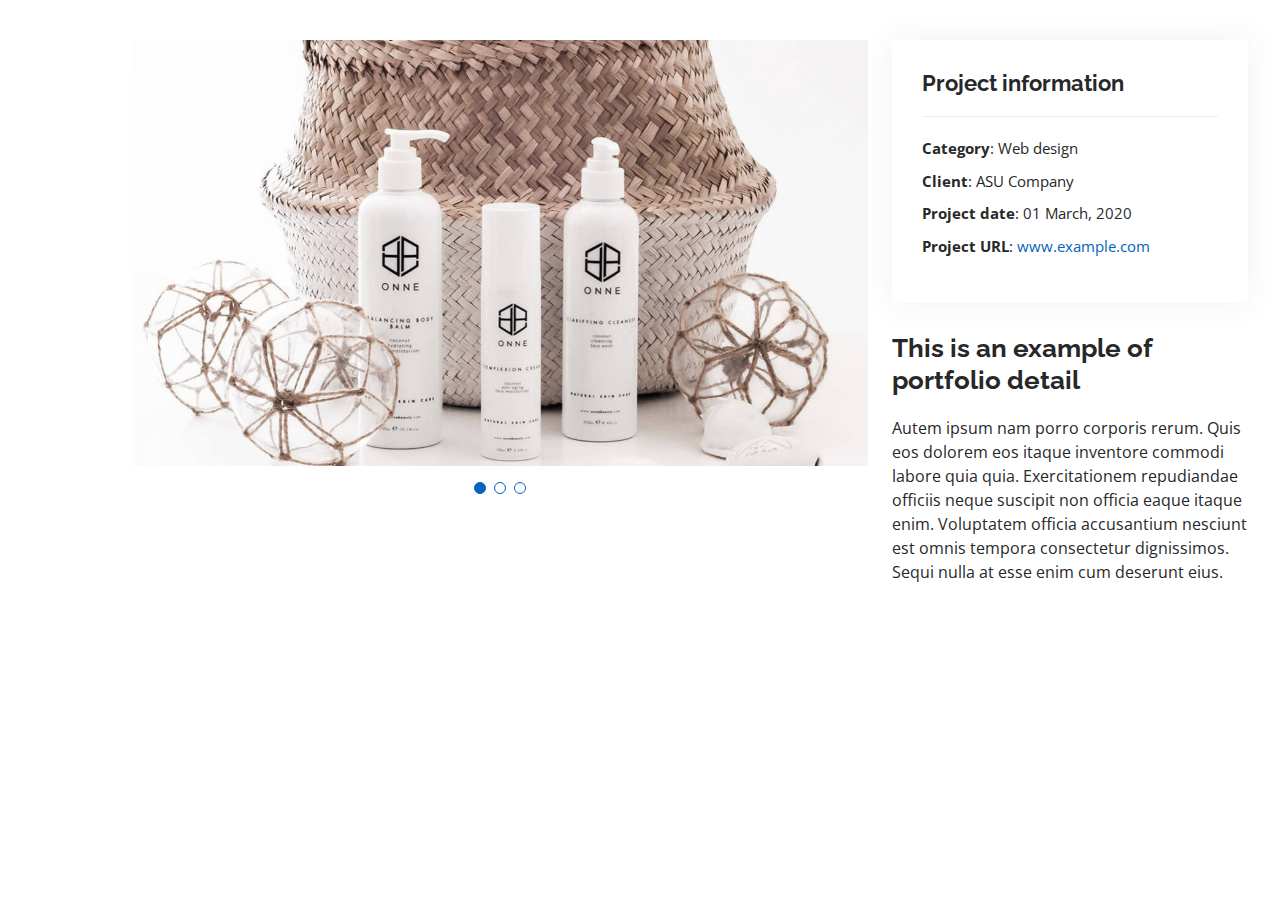
<file: portfolio-details.html>
<!DOCTYPE html>
<html lang="en">

<head>
  <meta charset="utf-8">
  <meta content="width=device-width, initial-scale=1.0" name="viewport">

  <title>Portfolio Details - Personal Bootstrap Template</title>
  <meta content="" name="description">
  <meta content="" name="keywords">

  <!-- Favicons -->
  <link href="assets/img/favicon.png" rel="icon">
  <link href="assets/img/apple-touch-icon.png" rel="apple-touch-icon">

  <!-- Google Fonts -->
  <link href="https://fonts.googleapis.com/css?family=Open+Sans:300,300i,400,400i,600,600i,700,700i|Raleway:300,300i,400,400i,500,500i,600,600i,700,700i|Poppins:300,300i,400,400i,500,500i,600,600i,700,700i" rel="stylesheet">

  <!-- Vendor CSS Files -->
  <link href="assets/vendor/aos/aos.css" rel="stylesheet">
  <link href="assets/vendor/bootstrap/css/bootstrap.min.css" rel="stylesheet">
  <link href="assets/vendor/bootstrap-icons/bootstrap-icons.css" rel="stylesheet">
  <link href="assets/vendor/boxicons/css/boxicons.min.css" rel="stylesheet">
  <link href="assets/vendor/glightbox/css/glightbox.min.css" rel="stylesheet">
  <link href="assets/vendor/swiper/swiper-bundle.min.css" rel="stylesheet">

  <!-- Template Main CSS File -->
  <link href="assets/css/style.css" rel="stylesheet">

  <!-- =======================================================
  * Template Name: MyResume - v4.10.0
  * Template URL: https://bootstrapmade.com/free-html-bootstrap-template-my-resume/
  * Author: BootstrapMade.com
  * License: https://bootstrapmade.com/license/
  ======================================================== -->
</head>

<body>

  <main id="main">

    <!-- ======= Portfolio Details Section ======= -->
    <section id="portfolio-details" class="portfolio-details">
      <div class="container">

        <div class="row gy-4">

          <div class="col-lg-8">
            <div class="portfolio-details-slider swiper">
              <div class="swiper-wrapper align-items-center">

                <div class="swiper-slide">
                  <img src="assets/img/portfolio/portfolio-details-1.jpg" alt="">
                </div>

                <div class="swiper-slide">
                  <img src="assets/img/portfolio/portfolio-details-2.jpg" alt="">
                </div>

                <div class="swiper-slide">
                  <img src="assets/img/portfolio/portfolio-details-3.jpg" alt="">
                </div>

              </div>
              <div class="swiper-pagination"></div>
            </div>
          </div>

          <div class="col-lg-4">
            <div class="portfolio-info">
              <h3>Project information</h3>
              <ul>
                <li><strong>Category</strong>: Web design</li>
                <li><strong>Client</strong>: ASU Company</li>
                <li><strong>Project date</strong>: 01 March, 2020</li>
                <li><strong>Project URL</strong>: <a href="#">www.example.com</a></li>
              </ul>
            </div>
            <div class="portfolio-description">
              <h2>This is an example of portfolio detail</h2>
              <p>
                Autem ipsum nam porro corporis rerum. Quis eos dolorem eos itaque inventore commodi labore quia quia. Exercitationem repudiandae officiis neque suscipit non officia eaque itaque enim. Voluptatem officia accusantium nesciunt est omnis tempora consectetur dignissimos. Sequi nulla at esse enim cum deserunt eius.
              </p>
            </div>
          </div>

        </div>

      </div>
    </section><!-- End Portfolio Details Section -->

  </main><!-- End #main -->

  <div id="preloader"></div>
  <a href="#" class="back-to-top d-flex align-items-center justify-content-center"><i class="bi bi-arrow-up-short"></i></a>

  <!-- Vendor JS Files -->
  <script src="assets/vendor/purecounter/purecounter_vanilla.js"></script>
  <script src="assets/vendor/aos/aos.js"></script>
  <script src="assets/vendor/bootstrap/js/bootstrap.bundle.min.js"></script>
  <script src="assets/vendor/glightbox/js/glightbox.min.js"></script>
  <script src="assets/vendor/isotope-layout/isotope.pkgd.min.js"></script>
  <script src="assets/vendor/swiper/swiper-bundle.min.js"></script>
  <script src="assets/vendor/typed.js/typed.min.js"></script>
  <script src="assets/vendor/waypoints/noframework.waypoints.js"></script>
  <script src="assets/vendor/php-email-form/validate.js"></script>

  <!-- Template Main JS File -->
  <script src="assets/js/main.js"></script>

</body>

</html>
</file>
<file: assets/css/style.css>
/**
* Template Name: MyResume - v4.10.0
* Template URL: https://bootstrapmade.com/free-html-bootstrap-template-my-resume/
* Author: BootstrapMade.com
* License: https://bootstrapmade.com/license/
*/

/*--------------------------------------------------------------
# General
--------------------------------------------------------------*/
body {
  font-family: "Open Sans", sans-serif;
  color: #272829;
}

a {
  color: #0563bb;
  text-decoration: none;
}

a:hover {
  color: #067ded;
  text-decoration: none;
}

h1,
h2,
h3,
h4,
h5,
h6 {
  font-family: "Raleway", sans-serif;
}

/*--------------------------------------------------------------
# Back to top button
--------------------------------------------------------------*/
.back-to-top {
  position: fixed;
  visibility: hidden;
  opacity: 0;
  right: 15px;
  bottom: 15px;
  z-index: 996;
  background: #0563bb;
  width: 40px;
  height: 40px;
  border-radius: 50px;
  transition: all 0.4s;
}

.back-to-top i {
  font-size: 28px;
  color: #fff;
  line-height: 0;
}

.back-to-top:hover {
  background: #0678e3;
  color: #fff;
}

.back-to-top.active {
  visibility: visible;
  opacity: 1;
}

/*--------------------------------------------------------------
# Preloader
--------------------------------------------------------------*/
#preloader {
  position: fixed;
  top: 0;
  left: 0;
  right: 0;
  bottom: 0;
  z-index: 9999;
  overflow: hidden;
  background: #fff;
}

#preloader:before {
  content: "";
  position: fixed;
  top: calc(50% - 30px);
  left: calc(50% - 30px);
  border: 6px solid #0563bb;
  border-top-color: #fff;
  border-bottom-color: #fff;
  border-radius: 50%;
  width: 60px;
  height: 60px;
  -webkit-animation: animate-preloader 1s linear infinite;
  animation: animate-preloader 1s linear infinite;
}

@-webkit-keyframes animate-preloader {
  0% {
    transform: rotate(0deg);
  }

  100% {
    transform: rotate(360deg);
  }
}

@keyframes animate-preloader {
  0% {
    transform: rotate(0deg);
  }

  100% {
    transform: rotate(360deg);
  }
}

/*--------------------------------------------------------------
# Disable aos animation delay on mobile devices
--------------------------------------------------------------*/
@media screen and (max-width: 768px) {
  [data-aos-delay] {
    transition-delay: 0 !important;
  }
}

/*--------------------------------------------------------------
# Header
--------------------------------------------------------------*/
#header {
  position: fixed;
  top: 0;
  left: 0;
  bottom: 0;
  z-index: 9997;
  transition: all 0.5s;
  padding: 15px;
  overflow-y: auto;
}

@media (max-width: 991px) {
  #header {
    width: 300px;
    background: #fff;
    border-right: 1px solid #e6e9ec;
    left: -300px;
  }
}

@media (min-width: 991px) {
  #main {
    margin-left: 100px;
  }
}

/*--------------------------------------------------------------
# Navigation Menu
--------------------------------------------------------------*/
/**
* Desktop Navigation 
*/
.nav-menu {
  padding: 0;
  display: block;
}

.nav-menu * {
  margin: 0;
  padding: 0;
  list-style: none;
}

.nav-menu>ul>li {
  position: relative;
  white-space: nowrap;
}

.nav-menu a,
.nav-menu a:focus {
  display: flex;
  align-items: center;
  color: #45505b;
  padding: 10px 18px;
  margin-bottom: 8px;
  transition: 0.3s;
  font-size: 15px;
  border-radius: 50px;
  background: #f2f3f5;
  height: 56px;
  width: 100%;
  overflow: hidden;
  transition: 0.3s;
}

.nav-menu a i,
.nav-menu a:focus i {
  font-size: 20px;
}

.nav-menu a span,
.nav-menu a:focus span {
  padding: 0 5px 0 7px;
  color: #45505b;
}

@media (min-width: 992px) {

  .nav-menu a,
  .nav-menu a:focus {
    width: 56px;
  }

  .nav-menu a span,
  .nav-menu a:focus span {
    display: none;
    color: #fff;
  }
}

.nav-menu a:hover,
.nav-menu .active,
.nav-menu .active:focus,
.nav-menu li:hover>a {
  color: #fff;
  background: #0563bb;
}

.nav-menu a:hover span,
.nav-menu .active span,
.nav-menu .active:focus span,
.nav-menu li:hover>a span {
  color: #fff;
}

.nav-menu a:hover,
.nav-menu li:hover>a {
  width: 100%;
  color: #fff;
}

.nav-menu a:hover span,
.nav-menu li:hover>a span {
  display: block;
}

/**
* Mobile Navigation 
*/
.mobile-nav-toggle {
  position: fixed;
  right: 10px;
  top: 10px;
  z-index: 9998;
  border: 0;
  background: none;
  font-size: 28px;
  transition: all 0.4s;
  outline: none !important;
  line-height: 0;
  cursor: pointer;
  border-radius: 50px;
  padding: 5px;
}

.mobile-nav-toggle i {
  color: #45505b;
}

.mobile-nav-active {
  overflow: hidden;
}

.mobile-nav-active #header {
  left: 0;
}

.mobile-nav-active .mobile-nav-toggle {
  color: #fff;
  background-color: #0563bb;
}

/*--------------------------------------------------------------
# Hero Section
--------------------------------------------------------------*/
#hero {
  width: 100%;
  height: 100vh;
  background: url("../img/hero-bg.jpg") top right no-repeat;
  background-size: cover;
  position: relative;
}

@media (min-width: 992px) {
  #hero {
    padding-left: 160px;
  }
}

#hero:before {
  content: "";
  background: rgba(255, 255, 255, 0.8);
  position: absolute;
  bottom: 0;
  top: 0;
  left: 0;
  right: 0;
}

#hero h1 {
  margin: 0;
  font-size: 64px;
  font-weight: 700;
  line-height: 56px;
  color: #45505b;
}

#hero p {
  color: #45505b;
  margin: 15px 0 0 0;
  font-size: 26px;
  font-family: "Poppins", sans-serif;
}

#hero p span {
  color: #0563bb;
  letter-spacing: 1px;
}

#hero .social-links {
  margin-top: 30px;
}

#hero .social-links a {
  font-size: 24px;
  display: inline-block;
  color: #45505b;
  line-height: 1;
  margin-right: 20px;
  transition: 0.3s;
}

#hero .social-links a:hover {
  color: #0563bb;
}

@media (max-width: 992px) {
  #hero {
    text-align: center;
  }

  #hero h1 {
    font-size: 32px;
    line-height: 36px;
  }

  #hero p {
    margin-top: 10px;
    font-size: 20px;
    line-height: 24px;
  }
}

/*--------------------------------------------------------------
# Sections General
--------------------------------------------------------------*/
section {
  padding: 35px 0;
  overflow: hidden;
}

/*.section-bg {*/
/*  background: #f5f8fd;*/
/*}*/

.section-title {
  padding-bottom: 15px;
}

.section-title h2 {
  font-size: 32px;
  font-weight: bold;
  margin-bottom: 20px;
  padding-bottom: 20px;
  position: relative;
  color: #173b6c;
}

.section-title h2::after {
  content: "";
  position: absolute;
  display: block;
  width: 50px;
  height: 3px;
  background: #0563bb;
  bottom: 0;
  left: 0;
}

.section-title p {
  margin-bottom: 0;
}

/*--------------------------------------------------------------
# About
--------------------------------------------------------------*/
.about .content h3 {
  font-weight: 700;
  font-size: 26px;
  color: #728394;
}

.about .content ul {
  list-style: none;
  padding: 0;
}

.about .content ul li {
  margin-bottom: 20px;
  display: flex;
  align-items: center;
}

.about .content ul strong {
  margin-right: 10px;
}

.about .content ul i {
  font-size: 16px;
  margin-right: 5px;
  color: #0563bb;
  line-height: 0;
}

.about .content p:last-child {
  margin-bottom: 0;
}

/*--------------------------------------------------------------
# Facts
--------------------------------------------------------------*/
.facts .count-box {
  padding: 30px 30px 25px 30px;
  margin-top: 30px;
  width: 100%;
  position: relative;
  text-align: center;
  background: #fff;
}

.facts .count-box i {
  position: absolute;
  top: -25px;
  left: 50%;
  transform: translateX(-50%);
  font-size: 24px;
  background: #0563bb;
  color: #fff;
  border-radius: 50px;
  display: inline-flex;
  align-items: center;
  justify-content: center;
  width: 48px;
  height: 48px;
}

.facts .count-box span {
  font-size: 36px;
  display: block;
  font-weight: 600;
  color: #011426;
}

.facts .count-box p {
  padding: 0;
  margin: 0;
  font-family: "Raleway", sans-serif;
  font-size: 14px;
}

/*--------------------------------------------------------------
# Akills
--------------------------------------------------------------*/
.skills .progress {
  height: 60px;
  display: block;
  background: none;
  border-radius: 0;
}

.skills .progress .skill {
  padding: 10px 0;
  margin: 0;
  text-transform: uppercase;
  display: block;
  font-weight: 600;
  font-family: "Poppins", sans-serif;
  color: #45505b;
}

.skills .progress .skill .val {
  float: right;
  font-style: normal;
}

.skills .progress-bar-wrap {
  background: #f2f3f5;
}

.skills .progress-bar {
  width: 1px;
  height: 10px;
  transition: 0.9s;
  background-color: #0563bb;
}

/*--------------------------------------------------------------
# Resume
--------------------------------------------------------------*/
.resume .resume-title {
  font-size: 26px;
  font-weight: 700;
  margin-top: 20px;
  margin-bottom: 20px;
  color: #45505b;
}

.resume .resume-title_under_section_title {
  font-size: 26px;
  font-weight: 700;
  margin-top: 1px;
  margin-bottom: 20px;
  color: #45505b;
}

.resume .resume-item {
  padding: 0 0 20px 20px;
  margin-top: -2px;
  border-left: 2px solid #0563bb;
  position: relative;
}

.resume .resume-item h4 {
  line-height: 18px;
  font-size: 18px;
  font-weight: 600;
  text-transform: uppercase;
  font-family: "Poppins", sans-serif;
  color: #173b6c;
  margin-bottom: 10px;
}

.resume .resume-item h5 {
  font-size: 16px;
  background: #f7f8f9;
  padding: 5px 15px;
  display: inline-block;
  font-weight: 600;
  margin-bottom: 10px;
}

.resume .resume-item ul {
  padding-left: 20px;
}

.resume .resume-item ul li {
  padding-bottom: 10px;
}

.resume .resume-item:last-child {
  padding-bottom: 0;
}

.resume .resume-item::before {
  content: "";
  position: absolute;
  width: 16px;
  height: 16px;
  border-radius: 50px;
  left: -9px;
  top: 0;
  background: #fff;
  border: 2px solid #0563bb;
}

/*--------------------------------------------------------------
# Portfolio
--------------------------------------------------------------*/
.portfolio .portfolio-item {
  margin-bottom: 30px;
}

.portfolio #portfolio-flters {
  padding: 0;
  margin: 0 auto 25px auto;
  list-style: none;
  text-align: center;
  background: #fff;
  border-radius: 50px;
  padding: 2px 15px;
}

.portfolio #portfolio-flters li {
  cursor: pointer;
  display: inline-block;
  padding: 10px 15px;
  font-size: 14px;
  font-weight: 600;
  line-height: 1;
  text-transform: uppercase;
  color: #272829;
  margin-bottom: 5px;
  transition: all 0.3s ease-in-out;
}

.portfolio #portfolio-flters li:hover,
.portfolio #portfolio-flters li.filter-active {
  color: #0563bb;
}

.portfolio #portfolio-flters li:last-child {
  margin-right: 0;
}

.portfolio .portfolio-wrap {
  transition: 0.3s;
  position: relative;
  overflow: hidden;
  z-index: 1;
  background: rgba(69, 80, 91, 0.8);
}

.portfolio .portfolio-wrap::before {
  content: "";
  background: rgba(255, 255, 255, 0.7);
  position: absolute;
  left: 30px;
  right: 30px;
  top: 30px;
  bottom: 30px;
  transition: all ease-in-out 0.3s;
  z-index: 2;
  opacity: 0;
}

.portfolio .portfolio-wrap .portfolio-info {
  opacity: 0;
  position: absolute;
  top: 0;
  left: 0;
  right: 0;
  bottom: 0;
  text-align: center;
  z-index: 3;
  transition: all ease-in-out 0.3s;
  display: flex;
  flex-direction: column;
  justify-content: center;
  align-items: center;
}

.portfolio .portfolio-wrap .portfolio-info::before {
  display: block;
  content: "";
  width: 48px;
  height: 48px;
  position: absolute;
  top: 35px;
  left: 35px;
  border-top: 3px solid #d7dce1;
  border-left: 3px solid #d7dce1;
  transition: all 0.5s ease 0s;
  z-index: 9994;
}

.portfolio .portfolio-wrap .portfolio-info::after {
  display: block;
  content: "";
  width: 48px;
  height: 48px;
  position: absolute;
  bottom: 35px;
  right: 35px;
  border-bottom: 3px solid #d7dce1;
  border-right: 3px solid #d7dce1;
  transition: all 0.5s ease 0s;
  z-index: 9994;
}

.portfolio .portfolio-wrap .portfolio-info h4 {
  font-size: 20px;
  color: #45505b;
  font-weight: 600;
}

.portfolio .portfolio-wrap .portfolio-info p {
  color: #45505b;
  font-size: 14px;
  text-transform: uppercase;
  padding: 0;
  margin: 0;
}

.portfolio .portfolio-wrap .portfolio-links {
  text-align: center;
  z-index: 4;
}

.portfolio .portfolio-wrap .portfolio-links a {
  color: #45505b;
  margin: 0 2px;
  font-size: 28px;
  display: inline-block;
  transition: 0.3s;
}

.portfolio .portfolio-wrap .portfolio-links a:hover {
  color: #148af9;
}

.portfolio .portfolio-wrap:hover::before {
  top: 0;
  left: 0;
  right: 0;
  bottom: 0;
  opacity: 1;
}

.portfolio .portfolio-wrap:hover .portfolio-info {
  opacity: 1;
}

.portfolio .portfolio-wrap:hover .portfolio-info::before {
  top: 15px;
  left: 15px;
}

.portfolio .portfolio-wrap:hover .portfolio-info::after {
  bottom: 15px;
  right: 15px;
}

/*--------------------------------------------------------------
# Portfolio Details
--------------------------------------------------------------*/
.portfolio-details {
  padding-top: 40px;
}

.portfolio-details .portfolio-details-slider img {
  width: 100%;
}

.portfolio-details .portfolio-details-slider .swiper-pagination {
  margin-top: 20px;
  position: relative;
}

.portfolio-details .portfolio-details-slider .swiper-pagination .swiper-pagination-bullet {
  width: 12px;
  height: 12px;
  background-color: #fff;
  opacity: 1;
  border: 1px solid #0563bb;
}

.portfolio-details .portfolio-details-slider .swiper-pagination .swiper-pagination-bullet-active {
  background-color: #0563bb;
}

.portfolio-details .portfolio-info {
  padding: 30px;
  box-shadow: 0px 0 30px rgba(69, 80, 91, 0.08);
}

.portfolio-details .portfolio-info h3 {
  font-size: 22px;
  font-weight: 700;
  margin-bottom: 20px;
  padding-bottom: 20px;
  border-bottom: 1px solid #eee;
}

.portfolio-details .portfolio-info ul {
  list-style: none;
  padding: 0;
  font-size: 15px;
}

.portfolio-details .portfolio-info ul li+li {
  margin-top: 10px;
}

.portfolio-details .portfolio-description {
  padding-top: 30px;
}

.portfolio-details .portfolio-description h2 {
  font-size: 26px;
  font-weight: 700;
  margin-bottom: 20px;
}

.portfolio-details .portfolio-description p {
  padding: 0;
}

/*--------------------------------------------------------------
# Services
--------------------------------------------------------------*/
.services .icon-box {
  text-align: center;
  padding: 70px 20px 80px 20px;
  transition: all ease-in-out 0.3s;
  background: #fff;
  box-shadow: 0px 5px 90px 0px rgba(110, 123, 131, 0.05);
}

.services .icon-box .icon {
  margin: 0 auto;
  width: 100px;
  height: 100px;
  display: flex;
  align-items: center;
  justify-content: center;
  transition: ease-in-out 0.3s;
  position: relative;
}

.services .icon-box .icon i {
  font-size: 36px;
  transition: 0.5s;
  position: relative;
}

.services .icon-box .icon svg {
  position: absolute;
  top: 0;
  left: 0;
}

.services .icon-box .icon svg path {
  transition: 0.5s;
  fill: #f5f5f5;
}

.services .icon-box h4 {
  font-weight: 600;
  margin: 10px 0 15px 0;
  font-size: 22px;
}

.services .icon-box h4 a {
  color: #45505b;
  transition: ease-in-out 0.3s;
}

.services .icon-box p {
  line-height: 24px;
  font-size: 14px;
  margin-bottom: 0;
}

.services .icon-box:hover {
  border-color: #fff;
  box-shadow: 0px 0 35px 0 rgba(0, 0, 0, 0.08);
}

.services .iconbox-blue i {
  color: #47aeff;
}

.services .iconbox-blue:hover .icon i {
  color: #fff;
}

.services .iconbox-blue:hover .icon path {
  fill: #47aeff;
}

.services .iconbox-orange i {
  color: #ffa76e;
}

.services .iconbox-orange:hover .icon i {
  color: #fff;
}

.services .iconbox-orange:hover .icon path {
  fill: #ffa76e;
}

.services .iconbox-pink i {
  color: #e80368;
}

.services .iconbox-pink:hover .icon i {
  color: #fff;
}

.services .iconbox-pink:hover .icon path {
  fill: #e80368;
}

.services .iconbox-yellow i {
  color: #ffbb2c;
}

.services .iconbox-yellow:hover .icon i {
  color: #fff;
}

.services .iconbox-yellow:hover .icon path {
  fill: #ffbb2c;
}

.services .iconbox-red i {
  color: #ff5828;
}

.services .iconbox-red:hover .icon i {
  color: #fff;
}

.services .iconbox-red:hover .icon path {
  fill: #ff5828;
}

.services .iconbox-teal i {
  color: #11dbcf;
}

.services .iconbox-teal:hover .icon i {
  color: #fff;
}

.services .iconbox-teal:hover .icon path {
  fill: #11dbcf;
}

/*--------------------------------------------------------------
# Testimonials
--------------------------------------------------------------*/
.testimonials .section-header {
  margin-bottom: 40px;
}

.testimonials .testimonials-carousel,
.testimonials .testimonials-slider {
  overflow: hidden;
}

.testimonials .testimonial-item {
  text-align: center;
}

.testimonials .testimonial-item .testimonial-img {
  width: 120px;
  border-radius: 50%;
  border: 4px solid #fff;
  margin: 0 auto;
}

.testimonials .testimonial-item h3 {
  font-size: 20px;
  font-weight: bold;
  margin: 10px 0 5px 0;
  color: #111;
}

.testimonials .testimonial-item h4 {
  font-size: 14px;
  color: #999;
  margin: 0 0 15px 0;
}

.testimonials .testimonial-item .quote-icon-left,
.testimonials .testimonial-item .quote-icon-right {
  color: #90c8fc;
  font-size: 26px;
}

.testimonials .testimonial-item .quote-icon-left {
  display: inline-block;
  left: -5px;
  position: relative;
}

.testimonials .testimonial-item .quote-icon-right {
  display: inline-block;
  right: -5px;
  position: relative;
  top: 10px;
}

.testimonials .testimonial-item p {
  font-style: italic;
  margin: 0 auto 15px auto;
}

.testimonials .swiper-pagination {
  margin-top: 20px;
  position: relative;
}

.testimonials .swiper-pagination .swiper-pagination-bullet {
  width: 12px;
  height: 12px;
  background-color: #fff;
  opacity: 1;
  border: 1px solid #0563bb;
}

.testimonials .swiper-pagination .swiper-pagination-bullet-active {
  background-color: #0563bb;
}

@media (min-width: 992px) {
  .testimonials .testimonial-item p {
    width: 80%;
  }
}

/*--------------------------------------------------------------
# Contact
--------------------------------------------------------------*/
.contact .info {
  width: 100%;
  background: #fff;
}

.contact .info i {
  font-size: 20px;
  color: #0563bb;
  float: left;
  width: 44px;
  height: 44px;
  background: #eef7ff;
  display: flex;
  justify-content: center;
  align-items: center;
  border-radius: 50px;
  transition: all 0.3s ease-in-out;
}

.contact .info h4 {
  padding: 0 0 0 60px;
  font-size: 22px;
  font-weight: 600;
  margin-bottom: 5px;
  color: #45505b;
}

.contact .info p {
  padding: 0 0 0 60px;
  margin-bottom: 0;
  font-size: 14px;
  color: #728394;
}

.contact .info .email,
.contact .info .phone {
  margin-top: 40px;
}

.contact .info .email:hover i,
.contact .info .address:hover i,
.contact .info .phone:hover i {
  background: #0563bb;
  color: #fff;
}

.contact .php-email-form {
  width: 100%;
  background: #fff;
}

.contact .php-email-form .form-group {
  padding-bottom: 8px;
}

.contact .php-email-form .error-message {
  display: none;
  color: #fff;
  background: #ed3c0d;
  text-align: left;
  padding: 15px;
  font-weight: 600;
}

.contact .php-email-form .error-message br+br {
  margin-top: 25px;
}

.contact .php-email-form .sent-message {
  display: none;
  color: #fff;
  background: #18d26e;
  text-align: center;
  padding: 15px;
  font-weight: 600;
}

.contact .php-email-form .loading {
  display: none;
  background: #fff;
  text-align: center;
  padding: 15px;
}

.contact .php-email-form .loading:before {
  content: "";
  display: inline-block;
  border-radius: 50%;
  width: 24px;
  height: 24px;
  margin: 0 10px -6px 0;
  border: 3px solid #18d26e;
  border-top-color: #eee;
  -webkit-animation: animate-loading 1s linear infinite;
  animation: animate-loading 1s linear infinite;
}

.contact .php-email-form input,
.contact .php-email-form textarea {
  border-radius: 4px;
  box-shadow: none;
  font-size: 14px;
}

.contact .php-email-form input {
  height: 44px;
}

.contact .php-email-form textarea {
  padding: 10px 12px;
}

.contact .php-email-form button[type=submit] {
  background: #0563bb;
  border: 0;
  padding: 10px 35px;
  color: #fff;
  transition: 0.4s;
  border-radius: 50px;
}

.contact .php-email-form button[type=submit]:hover {
  background: #0678e3;
}

@-webkit-keyframes animate-loading {
  0% {
    transform: rotate(0deg);
  }

  100% {
    transform: rotate(360deg);
  }
}

@keyframes animate-loading {
  0% {
    transform: rotate(0deg);
  }

  100% {
    transform: rotate(360deg);
  }
}

/*--------------------------------------------------------------
# Footer
--------------------------------------------------------------*/
#footer {
  background: #f7f8f9;
  color: #45505b;
  font-size: 14px;
  text-align: center;
  padding: 30px 0;
}

#footer h3 {
  font-size: 36px;
  font-weight: 700;
  position: relative;
  font-family: "Poppins", sans-serif;
  padding: 0;
  margin: 0 0 15px 0;
}

#footer p {
  font-size: 15;
  font-style: italic;
  padding: 0;
  margin: 0 0 40px 0;
}

#footer .social-links {
  margin: 0 0 40px 0;
}

#footer .social-links a {
  font-size: 18px;
  display: inline-block;
  background: #0563bb;
  color: #fff;
  line-height: 1;
  padding: 8px 0;
  margin-right: 4px;
  border-radius: 50%;
  text-align: center;
  width: 36px;
  height: 36px;
  transition: 0.3s;
}

#footer .social-links a:hover {
  background: #0678e3;
  color: #fff;
  text-decoration: none;
}

#footer .copyright {
  margin: 0 0 5px 0;
}

#footer .credits {
  font-size: 13px;
}
</file>
